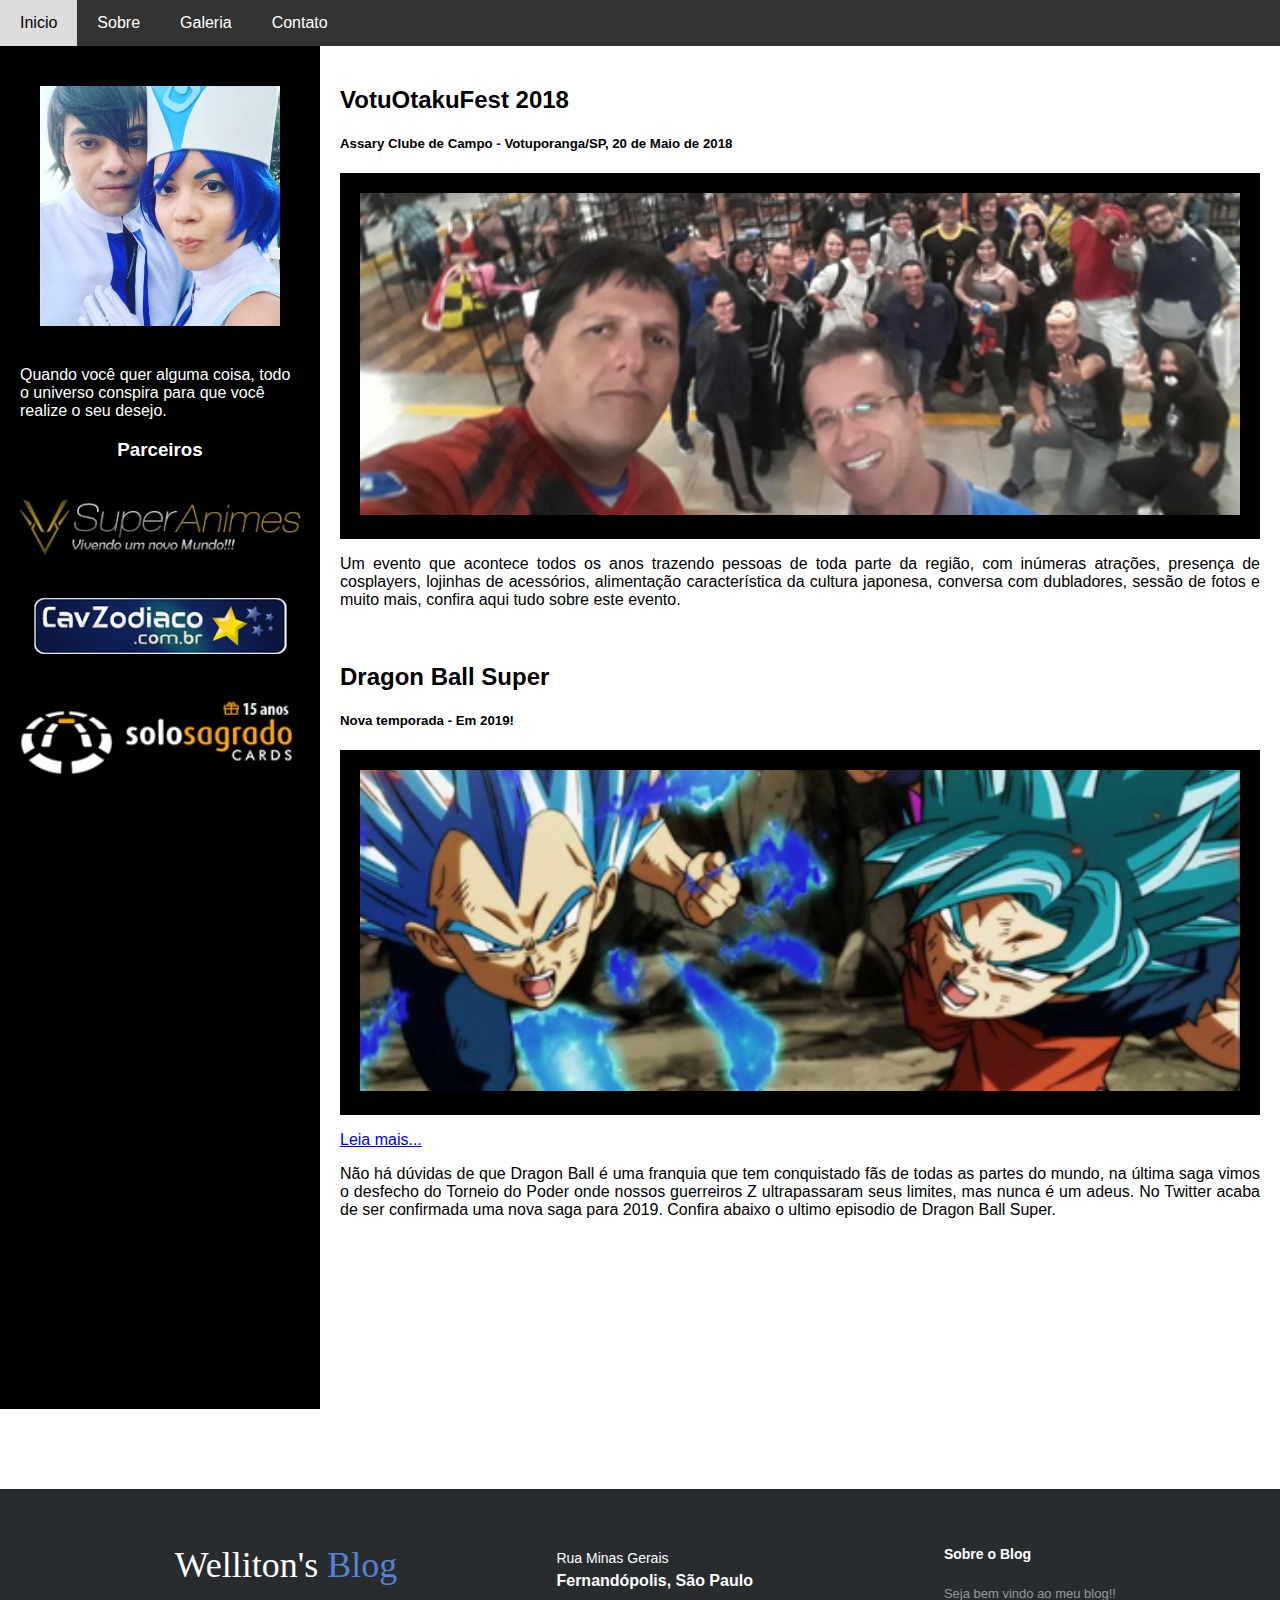
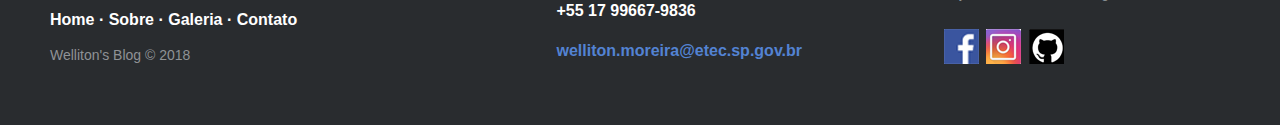
<file: index.html>
<!DOCTYPE html>
<html>
<head>
<title>HOME</title>
<meta charset="UTF-8">
<meta name="viewport" content="width=device-width, initial-scale=1">
<link rel="stylesheet" type="text/css" href="_css/estilo.css">
</head>
<body>

<!-- Navigation Bar -->
<nav>
<div class="navbar">
  <a href="index.html" tabindex="1">Inicio</a>
  <a href="sobre.html" tabindex="2">Sobre</a>
  <a href="galeria.html" tabindex="3">Galeria</a>
  <a href="contato.html" tabindex="4">Contato</a>
</div>
</nav>

<!-- The flexible grid (content) -->
<div class="row">
  <div class="side">
      <div class="fakeimg"><img src="_img/perfil.jpg" alt="Imagem do perfil"></div>
      <p>Quando você quer alguma coisa, todo o universo conspira para que você realize o seu desejo.</p>
      <h3>Parceiros</h3>
      <div class="fakeimg1"><a href="https://www.superanimes.site/" target="_blank" tabindex="5"><img src="_img/logo_animes.png" alt="Logo Super Animes"></a></div><br>
      <div class="fakeimg1"><a href="https://www.cavzodiaco.com.br/" target="_blank" tabindex="6"><img src="_img/logo_cav.png" alt="Logo Saint Seiya"></a></div><br>
      <div class="fakeimg1"><a href="https://www.solosagrado.com.br/" target="_blank" tabindex="7"><img src="_img/logo_solo.png" alt="Logo Solo Sagrado"></a></div>
  </div>
  <section>
      <h2>VotuOtakuFest 2018</h2>
      <h5>Assary Clube de Campo - Votuporanga/SP, 20 de Maio de 2018</h5>
      <div class="fakeimg"><img src="_img/votu.jpg" alt="Imagem VotuOtakuFest"></div>
      <p>Um evento que acontece todos os anos trazendo pessoas de toda parte da região, com inúmeras atrações, presença de cosplayers, lojinhas de acessórios, alimentação característica da cultura japonesa, conversa com dubladores, sessão de fotos e muito mais, confira aqui tudo sobre este evento.</p>
      <br>
      <h2>Dragon Ball Super</h2>
      <h5>Nova temporada - Em 2019!</h5>
      <div class="fakeimg"><img src="_img/dbsuper.jpg" alt="dragon ball super"></div>
      <p><a href="noticia.html" tabindex="8">Leia mais...</a></p>
      <p>Não há dúvidas de que Dragon Ball é uma franquia que tem conquistado fãs de todas as partes do mundo, na última saga vimos o desfecho do Torneio do Poder onde nossos guerreiros Z ultrapassaram seus limites, mas nunca é um adeus. No Twitter acaba de ser confirmada uma nova saga para 2019. Confira abaixo o ultimo episodio de Dragon Ball Super.</p>
      <iframe src="https://www.youtube.com/embed/J-bc8rYLeec" frameborder="0" allow="autoplay; encrypted-media" allowfullscreen></iframe>
  </section>
</div>

<!-- Footer -->
  <footer class="footer-distributed">

      <div class="footer-left">

        <h3>Welliton's<span> Blog</span></h3>

        <p class="footer-links">
          <a href="index.html" tabindex="9">Home</a>
          ·
          <a href="sobre.html" tabindex="10">Sobre</a>
          ·
          <a href="galeria.html" tabindex="11">Galeria</a>
          ·
          <a href="contato.html" tabindex="12">Contato</a>
        </p>

        <p class="footer-company-name">Welliton's Blog &copy; 2018</p>
      </div>

      <div class="footer-center">

        <div>
          <i class="fa fa-map-marker"></i>
          <p><span>Rua Minas Gerais</span> Fernandópolis, São Paulo</p>
        </div>

        <div>
          <i class="fa fa-phone"></i>
          <p>+55 17 99667-9836</p>
        </div>

        <div>
          <i class="fa fa-envelope"></i>
          <p><a href="mailto:welliton.moreira@etec.sp.gov.br" tabindex="13">welliton.moreira@etec.sp.gov.br</a></p>
        </div>

      </div>

      <div class="footer-right">

        <p class="footer-company-about">
          <span>Sobre o Blog</span>
          Seja bem vindo ao meu blog!!
        </p>

        <div class="footer-icons">

          <a href="https://www.facebook.com/welliton.moreira.5" target="_blank" tabindex="14"><i class="fa fa-facebook"><img src="_img/logo_facebook.png"></i></a>
          <a href="https://www.instagram.com/akihiro_cosplayer/" target="_blank" tabindex="15"><i class="fa fa-instagram"><img src="_img/logo_instagram.png"></i></a>
          <a href="https://github.com/wellitonmoreira" target="_blank" tabindex="16"><i class="fa fa-github"><img src="_img/logo_git.png"></i></a>

        </div>

      </div>

    </footer>

</body>
</html>
</file>
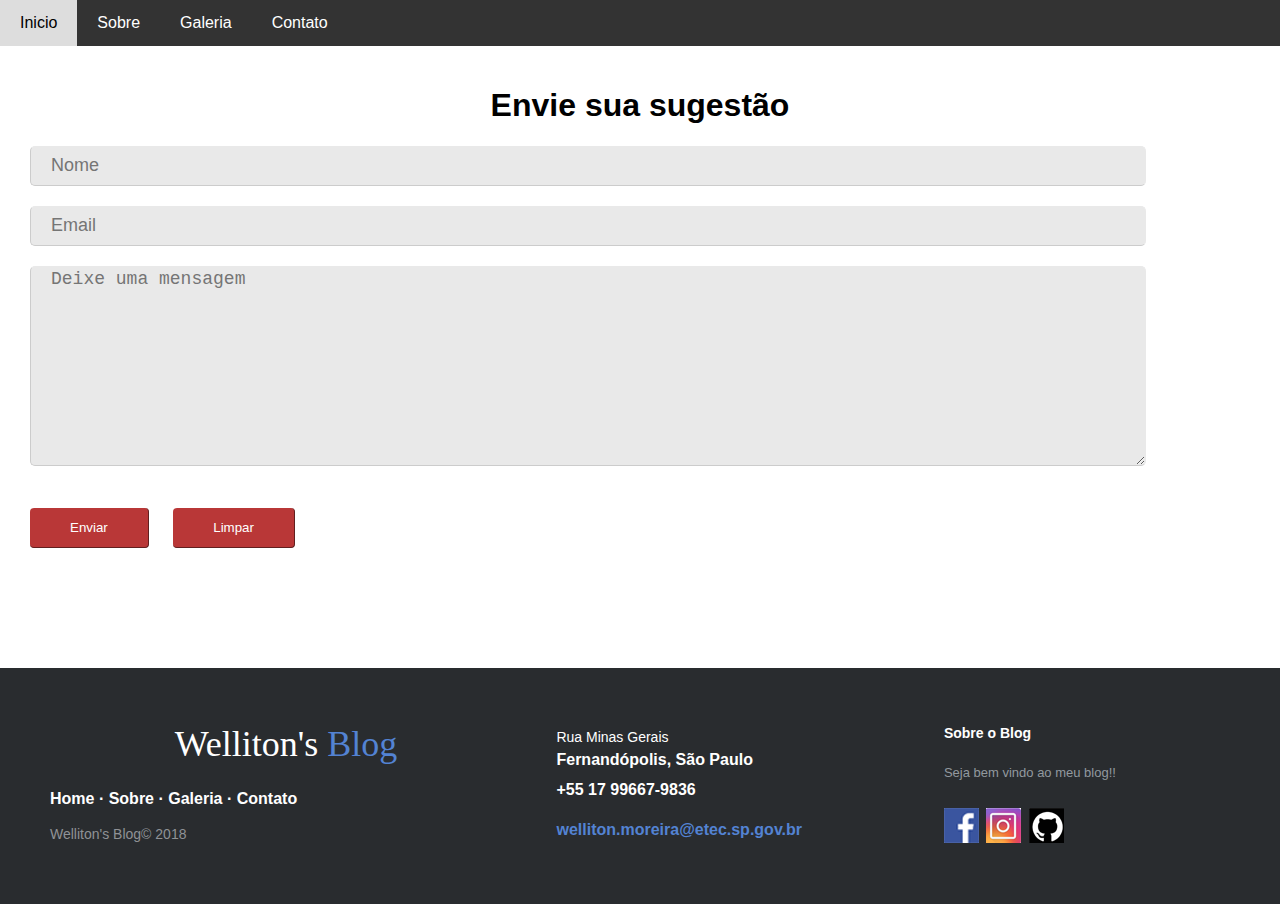
<file: contato.html>
<!DOCTYPE html>
<html>
<head>
<title>CONTATO</title>
<meta charset="UTF-8">
<meta name="viewport" content="width=device-width, initial-scale=1">
<link rel="stylesheet" type="text/css" href="_css/estilo.css">
</head>
<body>


<!-- Navigation Bar -->
<nav>
<div class="navbar">
  <a href="index.html" tabindex="1">Inicio</a>
  <a href="sobre.html" tabindex="2">Sobre</a>
  <a href="galeria.html" tabindex="3">Galeria</a>
  <a href="contato.html" tabindex="4">Contato</a>
</div>
</nav>
<section>
  <h1>Envie sua sugestão</h1>
   <div class="pgContato">
   <div class="contato">
      <div class="formContato">
         <form id="formContato" tabindex="1" action="#" method="post">
            <input id="nome" name="nome" required="" type="text" placeholder="Nome" tabindex="6" /> 
            <input id="email" name="email" required="" type="email" placeholder="Email" tabindex="7" />
            <textarea id="conteudo" name="conteudo" required="" placeholder="Deixe uma mensagem" tabindex="8"></textarea>
            <button class="botaoContato" onclick="msg" type="submit" tabindex="9">Enviar</button> <button class="botaoContato" type="reset" tabindex="10">Limpar</button>
         </form>
      </div>
   </div>
</div>
</section>
<!-- Footer -->
  <footer class="footer-distributed">

      <div class="footer-left">

        <h3>Welliton's<span> Blog</span></h3>

        <p class="footer-links">
          <a href="index.html" tabindex="11">Home</a>
          ·
          <a href="sobre.html" tabindex="12">Sobre</a>
          ·
          <a href="galeria.html" tabindex="13">Galeria</a>
          ·
          <a href="contato.html" tabindex="14">Contato</a>
        </p>

        <p class="footer-company-name">Welliton's Blog&copy; 2018</p>
      </div>

      <div class="footer-center">

        <div>
          <i class="fa fa-map-marker"></i>
          <p><span>Rua Minas Gerais</span> Fernandópolis, São Paulo</p>
        </div>

        <div>
          <i class="fa fa-phone"></i>
          <p>+55 17 99667-9836</p>
        </div>

        <div>
          <i class="fa fa-envelope"></i>
          <p><a href="mailto:welliton.moreira@etec.sp.gov.br" tabindex="15">welliton.moreira@etec.sp.gov.br</a></p>
        </div>

      </div>

      <div class="footer-right">

        <p class="footer-company-about">
          <span>Sobre o Blog</span>
          Seja bem vindo ao meu blog!!
        </p>

        <div class="footer-icons">

          <a href="https://www.facebook.com/welliton.moreira.5" target="_blank" tabindex="16"><i class="fa fa-facebook"><img src="_img/logo_facebook.png"></i></a>
          <a href="https://www.instagram.com/akihiro_cosplayer/" target="_blank" tabindex="17"><i class="fa fa-instagram"><img src="_img/logo_instagram.png"></i></a>
          <a href="https://github.com/wellitonmoreira" target="_blank" target="18"><i class="fa fa-github"><img src="_img/logo_git.png"></i></a>

        </div>

      </div>

    </footer>
	
</body>
</html>
</file>
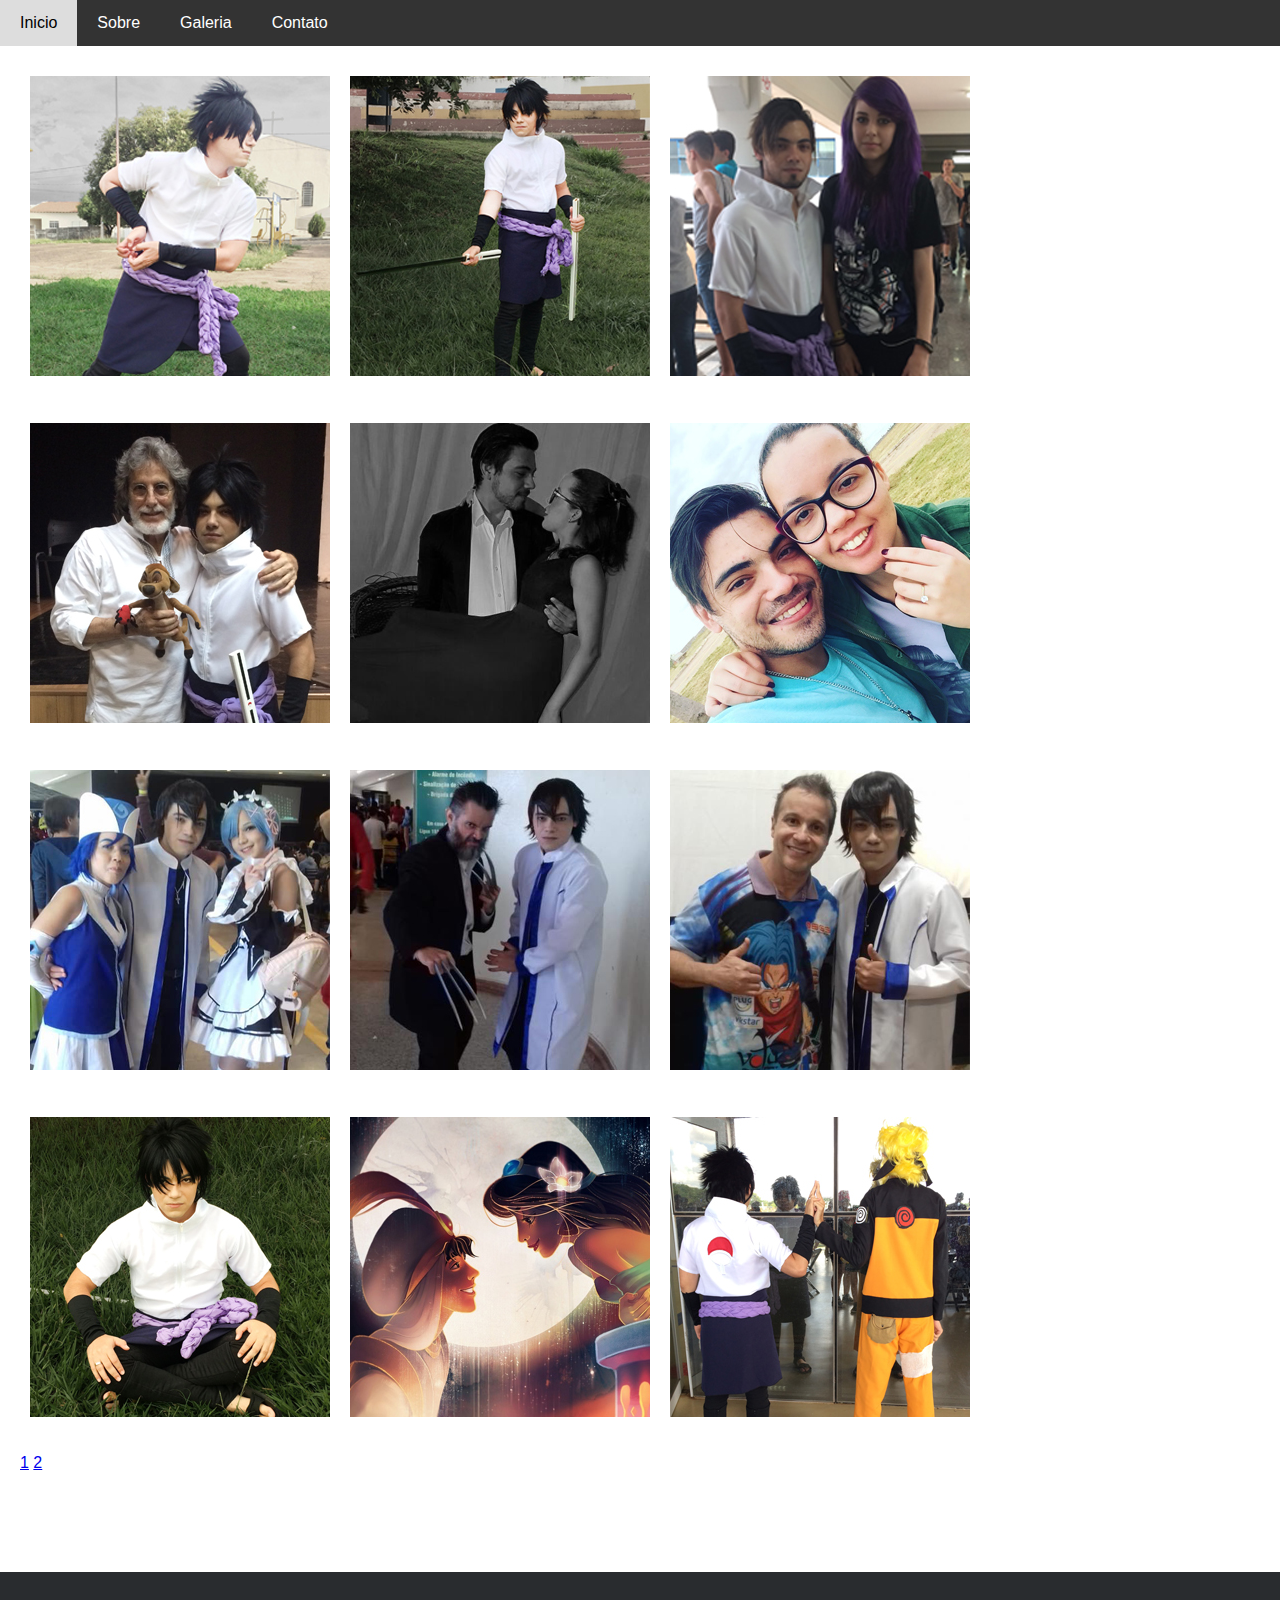
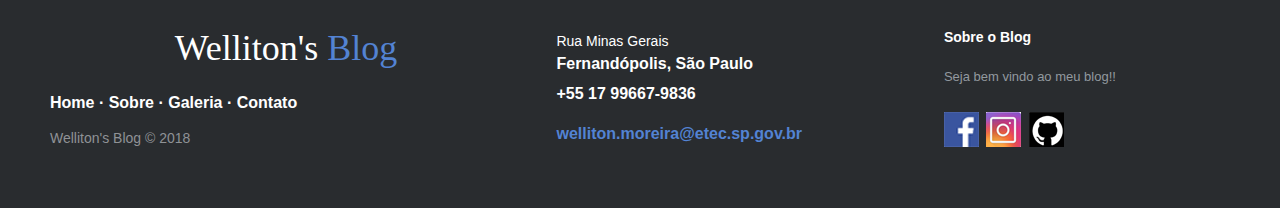
<file: galeria.html>
<!DOCTYPE html>
<html>
<head>
<title>GALERIA</title>
<meta charset="UTF-8">
<meta name="viewport" content="width=device-width, initial-scale=1">
<link rel="stylesheet" type="text/css" href="_css/estilo.css">
</head>
<body>

<!-- Navigation Bar -->
<nav>
<div class="navbar">
  <a href="index.html" tabindex="1">Inicio</a>
  <a href="sobre.html" tabindex="2">Sobre</a>
  <a href="galeria.html" tabindex="3">Galeria</a>
  <a href="contato.html" tabindex="4">Contato</a>
</div>
</nav>
<section>
<div class="flex-container">
  <div><img src="_img/galeria_01.jpg"></div>
  <div><img src="_img/galeria_02.jpg"></div>
  <div><img src="_img/galeria_03.jpg"></div>
  <div><img src="_img/galeria_04.jpg"></div>
  <div><img src="_img/galeria_05.jpg"></div>
  <div><img src="_img/galeria_06.jpg"></div>  
  <div><img src="_img/galeria_07.jpg"></div>
  <div><img src="_img/galeria_08.jpg"></div>
  <div><img src="_img/galeria_09.jpg"></div>  
  <div><img src="_img/galeria_10.jpg"></div>
  <div><img src="_img/galeria_11.jpg"></div>
  <div><img src="_img/galeria_12.jpg"></div>  
</div>
<div class="num_page">
<span><a href="galeria.html" tabindex="5">1</a></span>
<span><a href="galeria2.html" tabindex="6">2</a></span>
</div>
</section>
<!-- Footer -->
  <footer class="footer-distributed">

      <div class="footer-left">

        <h3>Welliton's <span>Blog</span></h3>

        <p class="footer-links">
          <a href="index.html" tabindex="7">Home</a>
          ·
          <a href="sobre.html" tabindex="8">Sobre</a>
          ·
          <a href="galeria.html" tabindex="9">Galeria</a>
          ·
          <a href="contato.html" tabindex="10">Contato</a>
        </p>

        <p class="footer-company-name">Welliton's Blog &copy; 2018</p>
      </div>

      <div class="footer-center">

        <div>
          <i class="fa fa-map-marker"></i>
          <p><span>Rua Minas Gerais</span> Fernandópolis, São Paulo</p>
        </div>

        <div>
          <i class="fa fa-phone"></i>
          <p>+55 17 99667-9836</p>
        </div>

        <div>
          <i class="fa fa-envelope"></i>
          <p><a href="mailto:welliton.moreira@etec.sp.gov.br" tabindex="11">welliton.moreira@etec.sp.gov.br</a></p>
        </div>

      </div>

      <div class="footer-right">

        <p class="footer-company-about">
          <span>Sobre o Blog</span>
          Seja bem vindo ao meu blog!!
        </p>

        <div class="footer-icons">

          <a href="https://www.facebook.com/welliton.moreira.5" target="_blank" tabindex="12"><i class="fa fa-facebook"><img src="_img/logo_facebook.png"></i></a>
          <a href="https://www.instagram.com/akihiro_cosplayer/" target="_blank" tabindex="13"><i class="fa fa-instagram"><img src="_img/logo_instagram.png"></i></a>
          <a href="https://github.com/wellitonmoreira" target="_blank" tabindex="14"><i class="fa fa-github"><img src="_img/logo_git.png"></i></a>

        </div>

      </div>

    </footer>

</body>
</html>
</file>
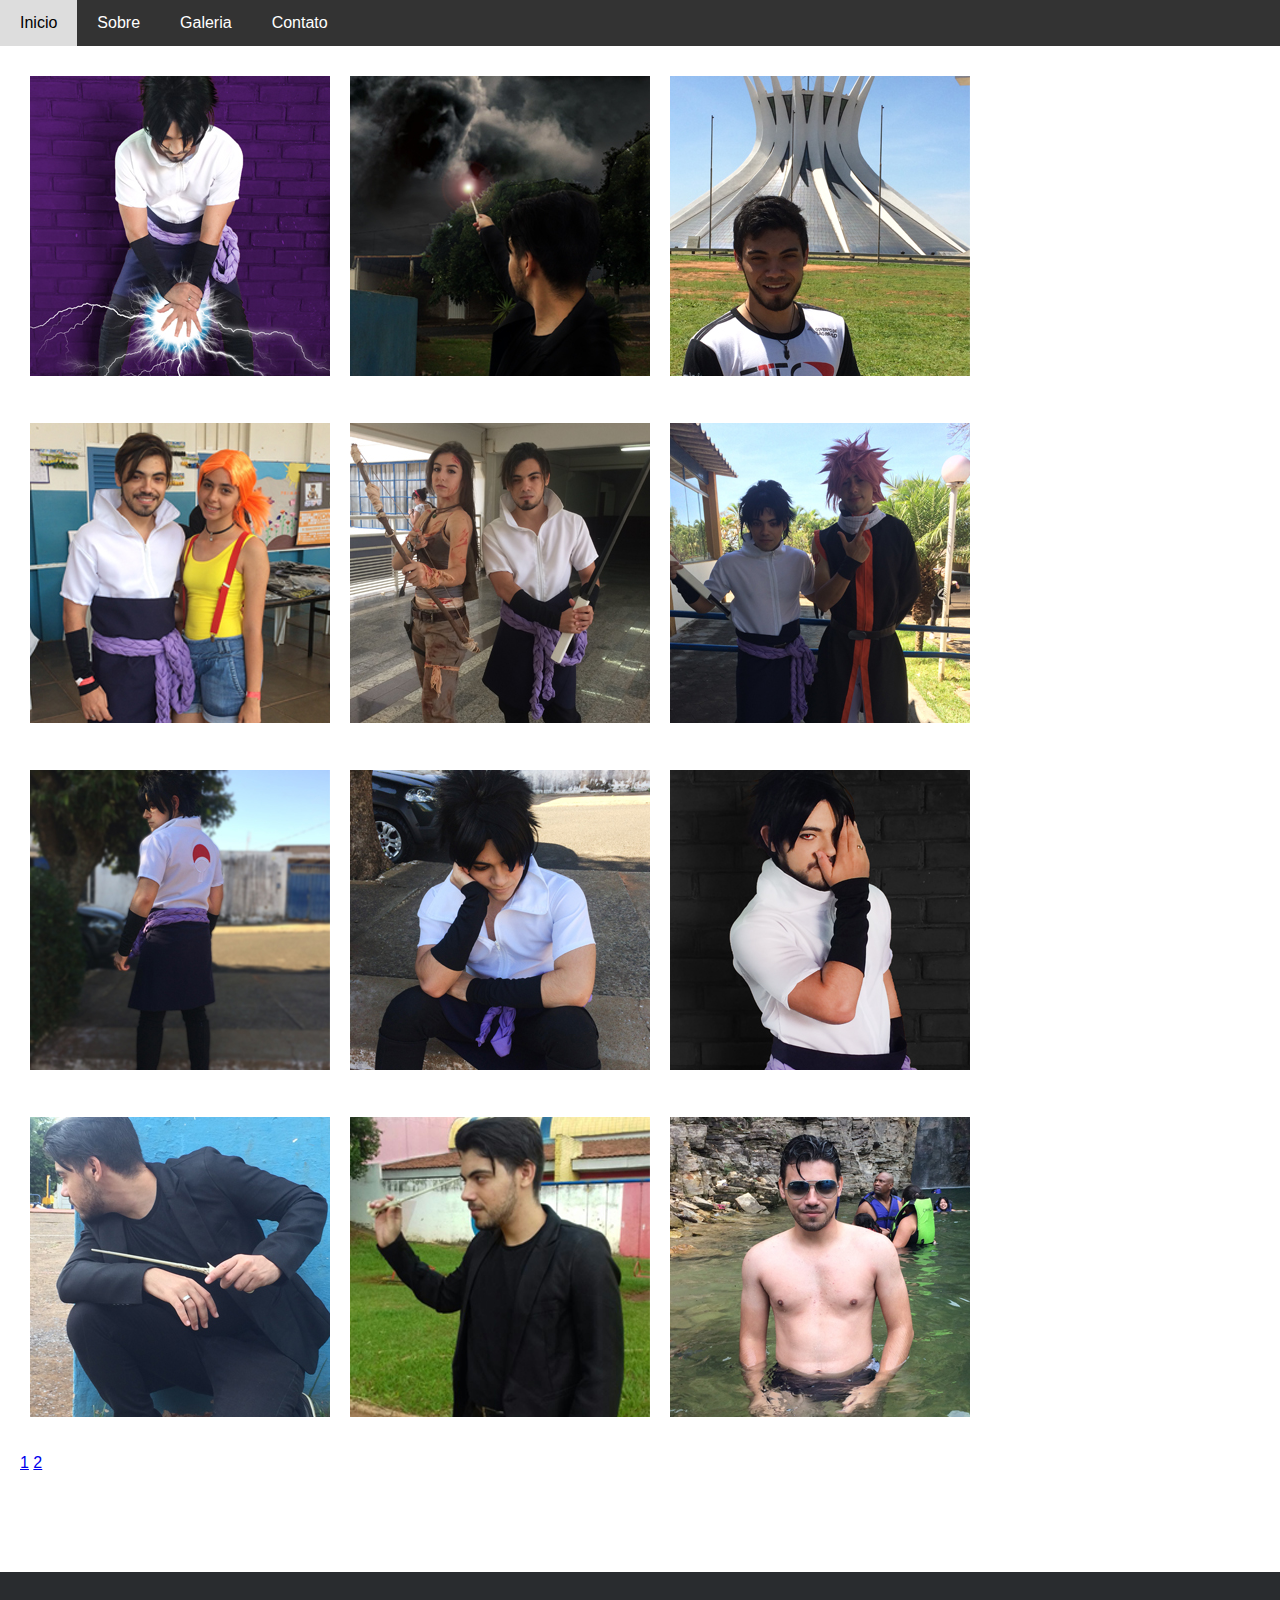
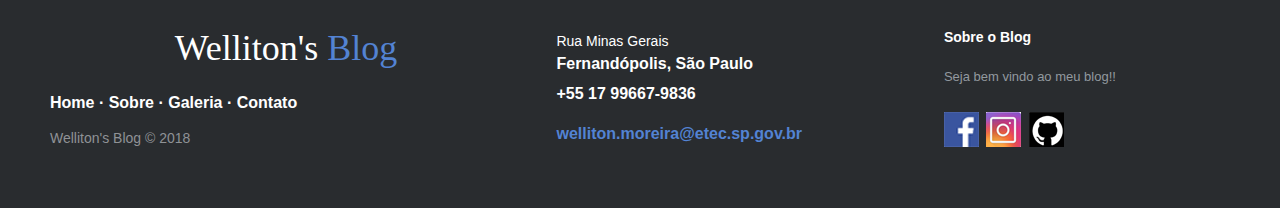
<file: galeria2.html>
<!DOCTYPE html>
<html>
<head>
<title>GALERIA</title>
<meta charset="UTF-8">
<meta name="viewport" content="width=device-width, initial-scale=1">
<link rel="stylesheet" type="text/css" href="_css/estilo.css">
</head>
<body>

<!-- Navigation Bar -->
<nav>
<div class="navbar">
  <a href="index.html" tabindex="1">Inicio</a>
  <a href="sobre.html" tabindex="2">Sobre</a>
  <a href="galeria.html" tabindex="3">Galeria</a>
  <a href="contato.html" tabindex="4">Contato</a>
</div>
</nav>
<section>
<div class="flex-container">
  <div><img src="_img/galeria_13.jpg"></div>
  <div><img src="_img/galeria_14.jpg"></div>
  <div><img src="_img/galeria_15.jpg"></div>
  <div><img src="_img/galeria_16.jpg"></div>
  <div><img src="_img/galeria_17.jpg"></div>
  <div><img src="_img/galeria_18.jpg"></div>  
  <div><img src="_img/galeria_19.jpg"></div>
  <div><img src="_img/galeria_20.jpg"></div>
  <div><img src="_img/galeria_21.jpg"></div>  
  <div><img src="_img/galeria_22.jpg"></div>
  <div><img src="_img/galeria_23.jpg"></div>
  <div><img src="_img/galeria_24.jpg"></div>  
</div>
<div class="num_page">
<span><a href="galeria.html" tabindex="5">1</a></span>
<span><a href="galeria2.html" tabindex="6">2</a></span>
</div>
</section>
<!-- Footer -->
  <footer class="footer-distributed">

      <div class="footer-left">

        <h3>Welliton's <span>Blog</span></h3>

        <p class="footer-links">
          <a href="index.html" tabindex="7">Home</a>
          ·
          <a href="sobre.html" tabindex="8">Sobre</a>
          ·
          <a href="galeria.html" tabindex="9">Galeria</a>
          ·
          <a href="contato.html" tabindex="10">Contato</a>
        </p>

        <p class="footer-company-name">Welliton's Blog &copy; 2018</p>
      </div>

      <div class="footer-center">

        <div>
          <i class="fa fa-map-marker"></i>
          <p><span>Rua Minas Gerais</span> Fernandópolis, São Paulo</p>
        </div>

        <div>
          <i class="fa fa-phone"></i>
          <p>+55 17 99667-9836</p>
        </div>

        <div>
          <i class="fa fa-envelope"></i>
          <p><a href="mailto:welliton.moreira@etec.sp.gov.br" tabindex="11">welliton.moreira@etec.sp.gov.br</a></p>
        </div>

      </div>

      <div class="footer-right">

        <p class="footer-company-about">
          <span>Sobre o Blog</span>
          Seja bem vindo ao meu blog!!
        </p>

        <div class="footer-icons">

          <a href="https://www.facebook.com/welliton.moreira.5" target="_blank" tabindex="12"><i class="fa fa-facebook"><img src="_img/logo_facebook.png"></i></a>
          <a href="https://www.instagram.com/akihiro_cosplayer/" target="_blank" tabindex="13"><i class="fa fa-instagram"><img src="_img/logo_instagram.png"></i></a>
          <a href="https://github.com/wellitonmoreira" target="_blank" tabindex="14"><i class="fa fa-github"><img src="_img/logo_git.png"></i></a>

        </div>

      </div>

    </footer>

</body>
</html>
</file>
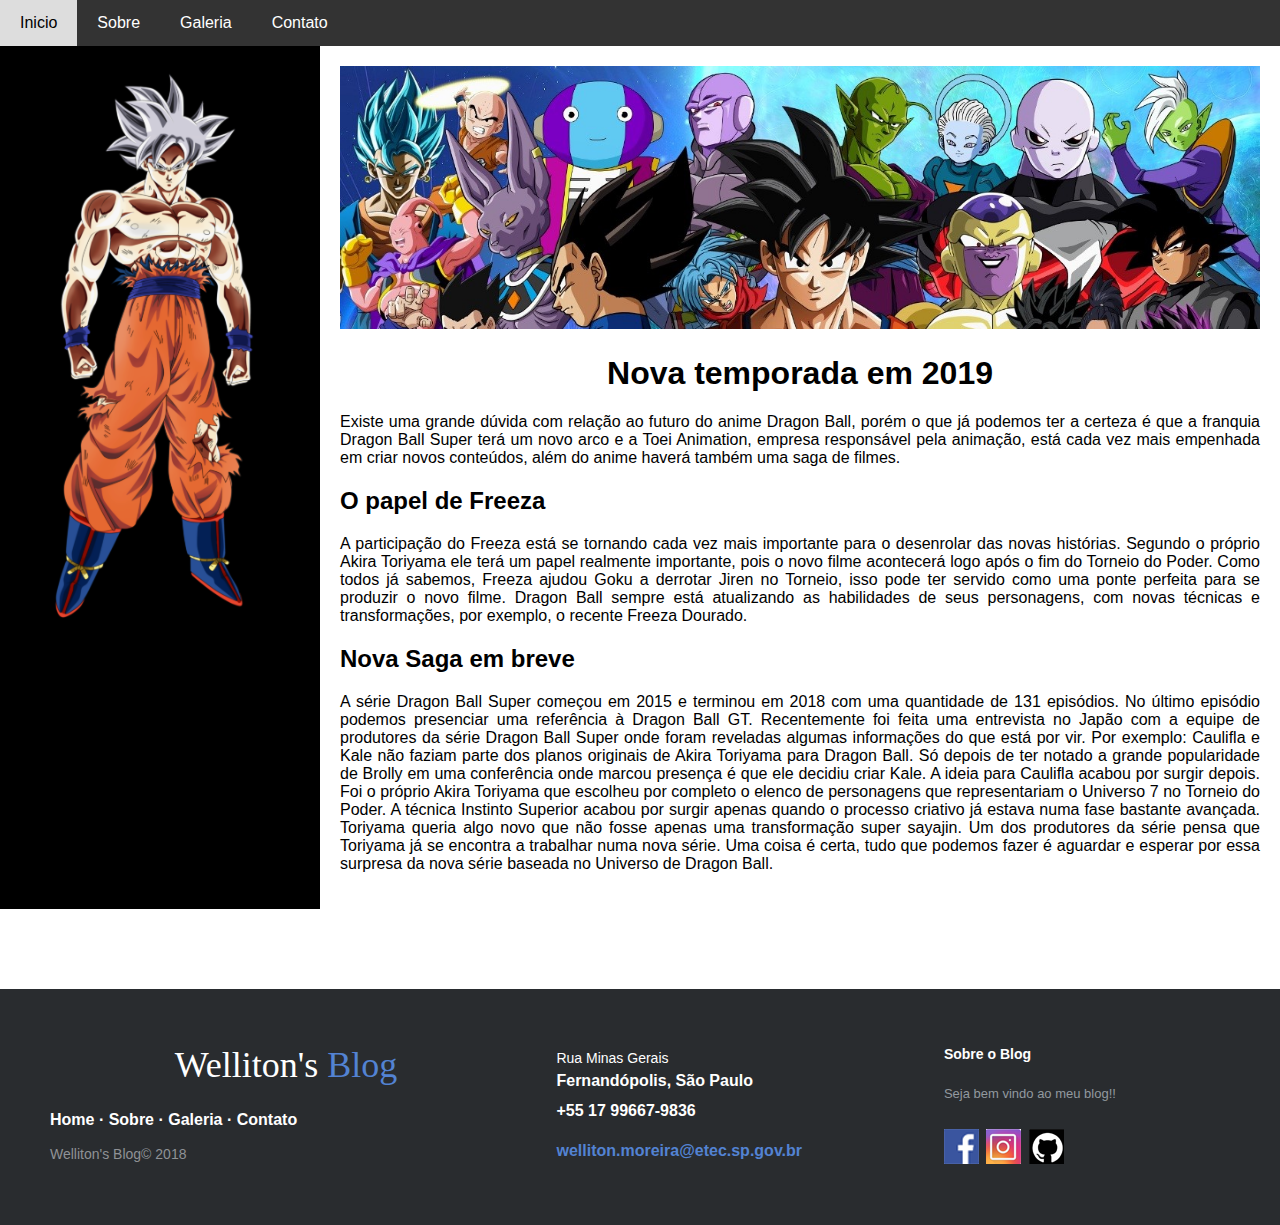
<file: noticia.html>
<!DOCTYPE html>
<html>
<head>
<title>Dragon Ball Super</title>
<meta charset="UTF-8">
<meta name="viewport" content="width=device-width, initial-scale=1">
<link rel="stylesheet" type="text/css" href="_css/estilo.css">
</head>
<body>

<!-- Navigation Bar -->
<nav>
<div class="navbar">
  <a href="index.html" tabindex="1">Inicio</a>
  <a href="sobre.html" tabindex="2">Sobre</a>
  <a href="galeria.html" tabindex="3">Galeria</a>
  <a href="contato.html" tabindex="4">Contato</a>
</div>
</nav>
 <div class="row">
	<div class="side">
	<img class="character" src="_img/goku_ultra.png" alt="Goku Ultra Instinct"/>
	</div>
<section>
	<div><img class="dragonball" src="_img/dragonball.jpg" alt="Dragon Ball Super"></div>
		<h1>Nova temporada em 2019</h1>
		<p>Existe uma grande dúvida com relação ao futuro do anime Dragon Ball, porém o que já podemos ter a certeza é que a franquia Dragon Ball Super terá um novo arco e a Toei Animation, empresa responsável pela animação, está cada vez mais empenhada em criar novos conteúdos, além do anime haverá também uma saga de filmes.</p>
		<h2>O papel de Freeza</h2>
		<p>A participação do Freeza está se tornando cada vez mais importante para o desenrolar das novas histórias. Segundo o próprio Akira Toriyama ele terá um papel realmente importante, pois o novo filme acontecerá logo após o fim do Torneio do Poder.
		Como todos já sabemos, Freeza ajudou Goku a derrotar Jiren no Torneio, isso pode ter servido como uma ponte perfeita para se produzir o novo filme.
		Dragon Ball sempre está atualizando as habilidades de seus personagens, com novas técnicas e transformações, por exemplo, o recente Freeza Dourado.</p>
		
		<h2>Nova Saga em breve</h2>
		<p>A série Dragon Ball Super começou em 2015 e terminou em 2018 com uma quantidade de 131 episódios. No último episódio podemos presenciar uma referência à Dragon Ball GT. Recentemente foi feita uma entrevista no Japão com a equipe de produtores da série Dragon Ball Super onde foram reveladas algumas informações do que está por vir.  Por exemplo:
		Caulifla e Kale não faziam parte dos planos originais de Akira Toriyama para Dragon Ball. Só depois de ter notado a grande popularidade de Brolly em uma conferência onde marcou presença é que ele decidiu criar Kale. A ideia para Caulifla acabou por surgir depois.
		Foi o próprio Akira Toriyama que escolheu por completo o elenco de personagens que representariam o Universo 7 no Torneio do Poder.
		A técnica Instinto Superior acabou por surgir apenas quando o processo criativo já estava numa fase bastante avançada. Toriyama queria algo novo que não fosse apenas uma transformação super sayajin.
		Um dos produtores da série pensa que Toriyama já se encontra a trabalhar numa nova série.
		Uma coisa é certa, tudo que podemos fazer é aguardar e esperar por essa surpresa da nova série baseada no Universo de Dragon Ball.</p>
	</div>
</section>
<!-- Footer -->
  <footer class="footer-distributed">

      <div class="footer-left">

        <h3>Welliton's<span> Blog</span></h3>

        <p class="footer-links">
          <a href="index.html" tabindex="5">Home</a>
          ·
          <a href="sobre.html" tabindex="6">Sobre</a>
          ·
          <a href="galeria.html" tabindex="7">Galeria</a>
          ·
          <a href="contato.html" tabindex="8">Contato</a>
        </p>

        <p class="footer-company-name">Welliton's Blog&copy; 2018</p>
      </div>

      <div class="footer-center">

        <div>
          <i class="fa fa-map-marker"></i>
          <p><span>Rua Minas Gerais</span> Fernandópolis, São Paulo</p>
        </div>

        <div>
          <i class="fa fa-phone"></i>
          <p>+55 17 99667-9836</p>
        </div>

        <div>
          <i class="fa fa-envelope"></i>
          <p><a href="mailto:welliton.moreira@etec.sp.gov.br" tabindex="9">welliton.moreira@etec.sp.gov.br</a></p>
        </div>

      </div>

      <div class="footer-right">

        <p class="footer-company-about">
          <span>Sobre o Blog</span>
          Seja bem vindo ao meu blog!!
        </p>

        <div class="footer-icons">

          <a href="https://www.facebook.com/welliton.moreira.5" target="_blank" tabindex="10"><i class="fa fa-facebook"><img src="_img/logo_facebook.png"></i></a>
          <a href="https://www.instagram.com/akihiro_cosplayer/" target="_blank" tabindex="11"><i class="fa fa-instagram"><img src="_img/logo_instagram.png"></i></a>
          <a href="https://github.com/wellitonmoreira" target="_blank" tabindex="12"><i class="fa fa-github"><img src="_img/logo_git.png"></i></a>

        </div>

      </div>

    </footer>

</body>
</html>
</file>
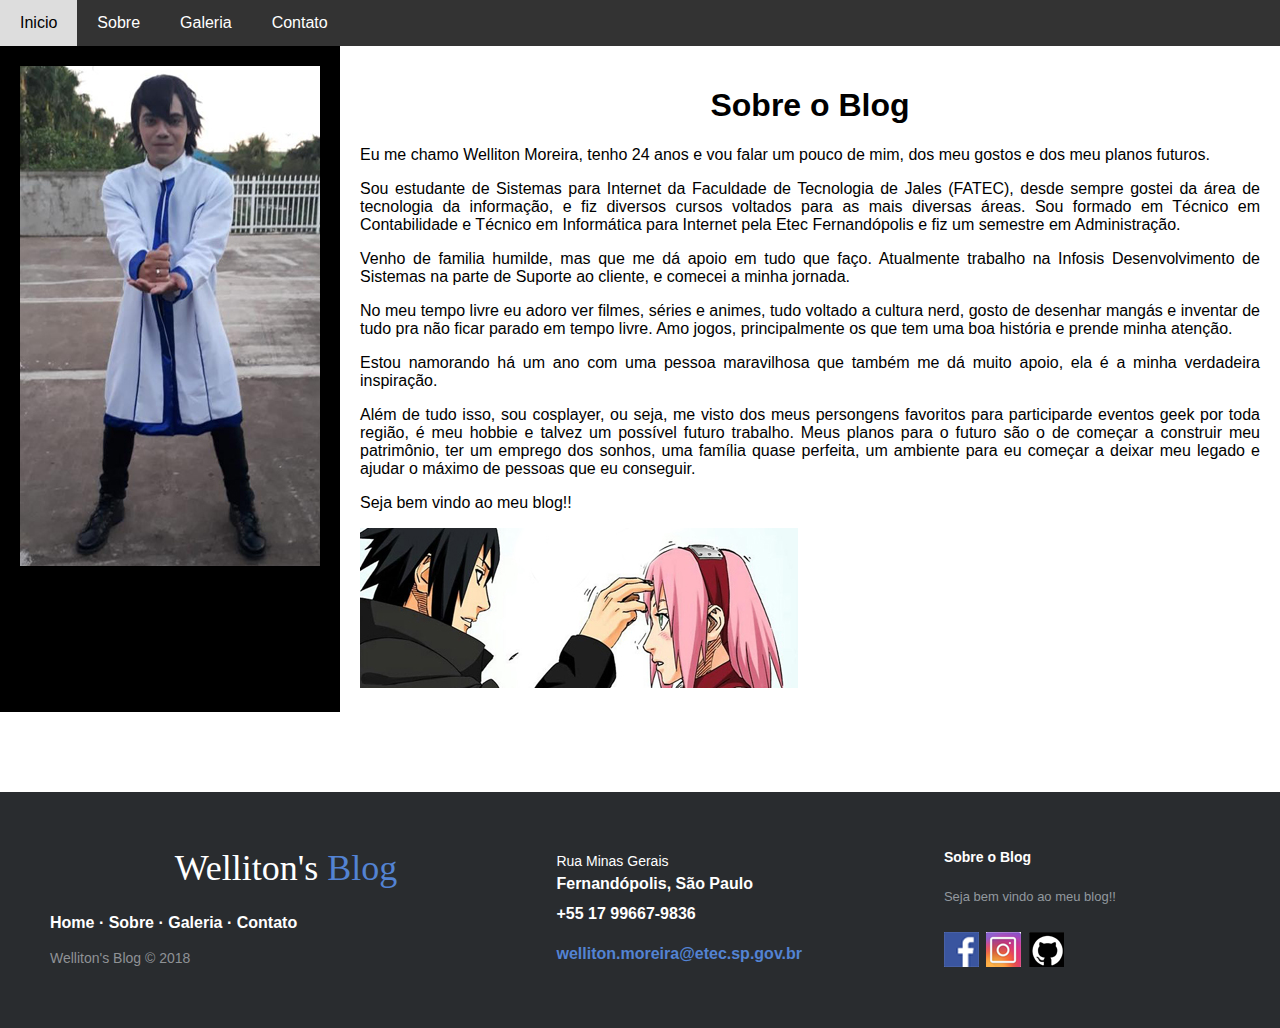
<file: sobre.html>
<!DOCTYPE html>
<html>
<head>
<title>SOBRE</title>
<meta charset="UTF-8">
<meta name="viewport" content="width=device-width, initial-scale=1">
<link rel="stylesheet" type="text/css" href="_css/estilo.css">
</head>
<body>

<!-- Navigation Bar -->
<nav>
<div class="navbar">
  <a href="index.html" tabindex="1">Inicio</a>
  <a href="sobre.html" tabindex="2">Sobre</a>
  <a href="galeria.html" tabindex="3">Galeria</a>
  <a href="contato.html" tabindex="4">Contato</a>
</div>
</nav>
<div class="row">
<div class="side">
   
    <img src="_img/foto_sobre.jpg" alt="Imagem do Sobre">
</div>
<section>
  <h1>Sobre o Blog</h1>
  <p>Eu me chamo Welliton Moreira, tenho 24 anos e vou falar um pouco de mim, dos meu gostos e dos meu planos futuros.</p>
  <p>Sou estudante de Sistemas para Internet da Faculdade de Tecnologia de Jales (FATEC), desde sempre gostei da área de tecnologia da informação, e fiz diversos cursos voltados para as mais diversas áreas. Sou formado em Técnico em Contabilidade e Técnico em Informática para Internet pela Etec Fernandópolis e fiz um semestre em Administração.</p>
  <p>Venho de familia humilde, mas que me dá apoio em tudo que faço. Atualmente trabalho na Infosis Desenvolvimento de Sistemas na parte de Suporte ao cliente, e comecei a minha jornada.</p>
  <p>No meu tempo livre eu adoro ver filmes, séries e animes, tudo voltado a cultura nerd, gosto de desenhar mangás e inventar de tudo pra não ficar parado em tempo livre. Amo jogos, principalmente os que tem uma boa história e prende minha atenção.</p>
  <p>Estou namorando há um ano com uma pessoa maravilhosa que também me dá muito apoio, ela é a minha verdadeira inspiração.</p>
  <p>Além de tudo isso, sou cosplayer, ou seja, me visto dos meus persongens favoritos para participarde eventos geek por toda região, é meu hobbie e talvez um possível futuro trabalho. Meus planos para o futuro são o de começar a construir meu patrimônio, ter um emprego dos sonhos, uma família quase perfeita, um ambiente para eu começar a deixar meu legado e ajudar o máximo de pessoas que eu conseguir.</p>
  <p>Seja bem vindo ao meu blog!!</p>
  <img class="referencia" src="_img/sasusaku.jpg" alt="Sasuke e Sakura">
</section>
</div>
<!-- Footer -->
  <footer class="footer-distributed">

      <div class="footer-left">

        <h3>Welliton's<span> Blog</span></h3>

        <p class="footer-links">
          <a href="index.html" tabindex="5">Home</a>
          ·
          <a href="sobre.html" tabindex="6">Sobre</a>
          ·
          <a href="galeria.html" tabindex="7">Galeria</a>
          ·
          <a href="contato.html" tabindex="8">Contato</a>
        </p>

        <p class="footer-company-name">Welliton's Blog &copy; 2018</p>
      </div>

      <div class="footer-center">

        <div>
          <i class="fa fa-map-marker"></i>
          <p><span>Rua Minas Gerais</span> Fernandópolis, São Paulo</p>
        </div>

        <div>
          <i class="fa fa-phone"></i>
          <p>+55 17 99667-9836</p>
        </div>

        <div>
          <i class="fa fa-envelope"></i>
          <p><a href="mailto:welliton.moreira@etec.sp.gov.br" tabindex="9">welliton.moreira@etec.sp.gov.br</a></p>
        </div>

      </div>

      <div class="footer-right">

        <p class="footer-company-about">
          <span>Sobre o Blog</span>
          Seja bem vindo ao meu blog!!
        </p>

        <div class="footer-icons">

          <a href="https://www.facebook.com/welliton.moreira.5" target="_blank" tabindex="10"><i class="fa fa-facebook"><img src="_img/logo_facebook.png"></i></a>
          <a href="https://www.instagram.com/akihiro_cosplayer/" target="_blank" tabindex="11"><i class="fa fa-instagram"><img src="_img/logo_instagram.png"></i></a>
          <a href="https://github.com/wellitonmoreira" target="_blank" tabindex="12"><i class="fa fa-github"><img src="_img/logo_git.png"></i></a>

        </div>

      </div>

    </footer>

</body>
</html>
</file>
<file: _css/estilo.css>
* {
    box-sizing: border-box;
}

/* Style the body */
body {
    font-family: Arial;
    margin: 0;
}

/* Style the top navigation bar */
.navbar {
    display: flex;
    background-color: #333;
}

/* Style the navigation bar links */
.navbar a {
    color: white;
    padding: 14px 20px;
    text-decoration: none;
    text-align: center;
}

/* Change color on hover */
.navbar a:hover {
    background-color: #ddd;
    color: black;
}

/* Column container */
.row {  
    display: flex;
    flex-wrap: wrap;
}

/* Create two unequal columns that sits next to each other */
/* Sidebar/left column */
.side {
    flex: 20%;
    background-color: #000;
    color: #fff;
    padding: 20px;
}

h3{
  text-align: center;
}

/* Main column */
section {
    flex: 70%;
    background-color: white;
    padding: 20px;
}

/* Fake image, just for this example */
.fakeimg {
    background-color: #000;
    width: 100%;
    padding: 20px;
}

.fakeimg img{
    width: 100%;
}

.fakeimg1 img{
  width: 100%;
  background-color: #000;
  padding-top: 20px;
}

/* Footer */
.footer {
    padding: 20px;
    text-align: center;
    background: #ddd;
}

/* Responsive layout - when the screen is less than 700px wide, make the two columns stack on top of each other instead of next to each other */
@media screen and (max-width: 700px) {
    .row, .navbar {   
        flex-direction: column;
    }
}

.flex-container {
  display: flex;
  flex-wrap: wrap;
}
 /*Alteração*/
.flex-container > div {
  max-width: 300px;
  max-height: auto;
  margin: 10px;
  text-align: center;
  line-height: 75px;
  font-size: 30px;
}

.flex-container div:hover{
	transform: scale(1.1);
}

img.referencia{
	max-width:100%;
	height:auto;
}

img.dragonball{
	max-width:100%;
	height:auto;
}

section > p{
	text-align:justify;
}

h1{
	text-align:center;
}

img.character{
	max-width:100%;
	max-height:auto;
}
/* ----- */

.formContato {
   width: 100%;  
}  
.formContato input {  
   width: 90%;  
   margin-left: 10px;  
   margin-right: 10px;  
}  
.formContato textarea {  
   width: 90%;  
   margin-left: 10px;  
   margin-right: 10px;  
}  
.botaoContato {  
   margin-left: 10px;  
   margin-right: 10px;  
   margin-top: 1px;  
}  
.pgContato input {  
   padding-left: 20px;  
   color: #292929;  
   font-size: 18px;  
   background-color: #E9E9E9;  
   border: 1px solid #E9E9E9;  
   -moz-border-radius: 5px;  
   -webkit-border-radius: 5px;  
   border-radius: 5px;  
   height: 40px;  
   margin-bottom: 20px;  
   border-bottom: 1px solid #ccc;  
   border-left: 1px solid #ccc;  
}  
.pgContato textarea {  
   padding-left: 20px;  
   color: #292929;  
   font-size: 18px;  
   background-color: #E9E9E9;  
   border: 1px solid #E9E9E9;  
   -moz-border-radius: 5px;  
   -webkit-border-radius: 5px;  
   border-radius: 5px;  
   height: 200px;  
   margin-bottom: 20px;  
   border-bottom: 1px solid #ccc;  
   border-left: 1px solid #ccc;  
}  
.botaoContato {  
   border-radius: 4px;  
   color: #fff;  
   padding: 2px 40px;  
   height: 40px;  
   margin-top: 18px;  
   opacity: 0.9;  
   margin-bottom: 20px;  
   cursor: pointer;  
   background: #B22222;  
   display: inline-block;  
   border: none;  
   border-bottom: 1px solid #500707;  
   border-right: 1px solid #500707;  
}  
.botaoContato:hover {  
   opacity: 1.0;  
   transition: 1s;  
}

.footer-distributed{
    background-color: #292c2f;
    box-shadow: 0 1px 1px 0 rgba(0, 0, 0, 0.12);
    box-sizing: border-box;
    width: 100%;
    text-align: left;
    font: bold 16px sans-serif;

    padding: 55px 50px;
    margin-top: 80px;
}

.footer-distributed .footer-left,
.footer-distributed .footer-center,
.footer-distributed .footer-right{
    display: inline-block;
    vertical-align: top;
}

/* Footer left */

.footer-distributed .footer-left{
    width: 40%;
}

/* The company logo */

.footer-distributed h3{
    color:  #ffffff;
    font: normal 36px 'Cookie', cursive;
    margin: 0;
}

.footer-distributed h3 span{
    color:  #5383d3;
}

/* Footer links */

.footer-distributed .footer-links{
    color:  #ffffff;
    margin: 20px 0 12px;
    padding: 0;
}

.footer-distributed .footer-links a{
    display:inline-block;
    line-height: 1.8;
    text-decoration: none;
    color:  inherit;
}

.footer-distributed .footer-company-name{
    color:  #8f9296;
    font-size: 14px;
    font-weight: normal;
    margin: 0;
}

/* Footer Center */

.footer-distributed .footer-center{
    width: 35%;
}

.footer-distributed .footer-center i{
    background-color:  #33383b;
    color: #ffffff;
    font-size: 25px;
    width: 38px;
    height: 38px;
    border-radius: 50%;
    text-align: center;
    line-height: 42px;
    margin: 10px 15px;
    vertical-align: middle;
}

.footer-distributed .footer-center i.fa-envelope{
    font-size: 17px;
    line-height: 38px;
}

.footer-distributed .footer-center p{
    display: inline-block;
    color: #ffffff;
    vertical-align: middle;
    margin:0;
}

.footer-distributed .footer-center p span{
    display:block;
    font-weight: normal;
    font-size:14px;
    line-height:2;
}

.footer-distributed .footer-center p a{
    color:  #5383d3;
    text-decoration: none;
}


/* Footer Right */

.footer-distributed .footer-right{
    width: 20%;
}

.footer-distributed .footer-company-about{
    line-height: 20px;
    color:  #92999f;
    font-size: 13px;
    font-weight: normal;
    margin: 0;
}

.footer-distributed .footer-company-about span{
    display: block;
    color:  #ffffff;
    font-size: 14px;
    font-weight: bold;
    margin-bottom: 20px;
}

.footer-distributed .footer-icons{
    margin-top: 25px;
}

.footer-distributed .footer-icons a{
    display: inline-block;
    width: 35px;
    height: 35px;
    cursor: pointer;
    background-color:  #33383b;
    border-radius: 2px;

    font-size: 20px;
    color: #ffffff;
    text-align: center;
    line-height: 35px;

    margin-right: 3px;
    margin-bottom: 5px;
}

/* If you don't want the footer to be responsive, remove these media queries */

@media (max-width: 880px) {

    .footer-distributed{
        font: bold 14px sans-serif;
    }

    .footer-distributed .footer-left,
    .footer-distributed .footer-center,
    .footer-distributed .footer-right{
        display: block;
        width: 100%;
        margin-bottom: 40px;
        text-align: center;
    }

    .footer-distributed .footer-center i{
        margin-left: 0;
    }

iframe{
  max-width:100%;
  max-height: auto;
}

.num_page{
  text-align: center;
}
</file>
